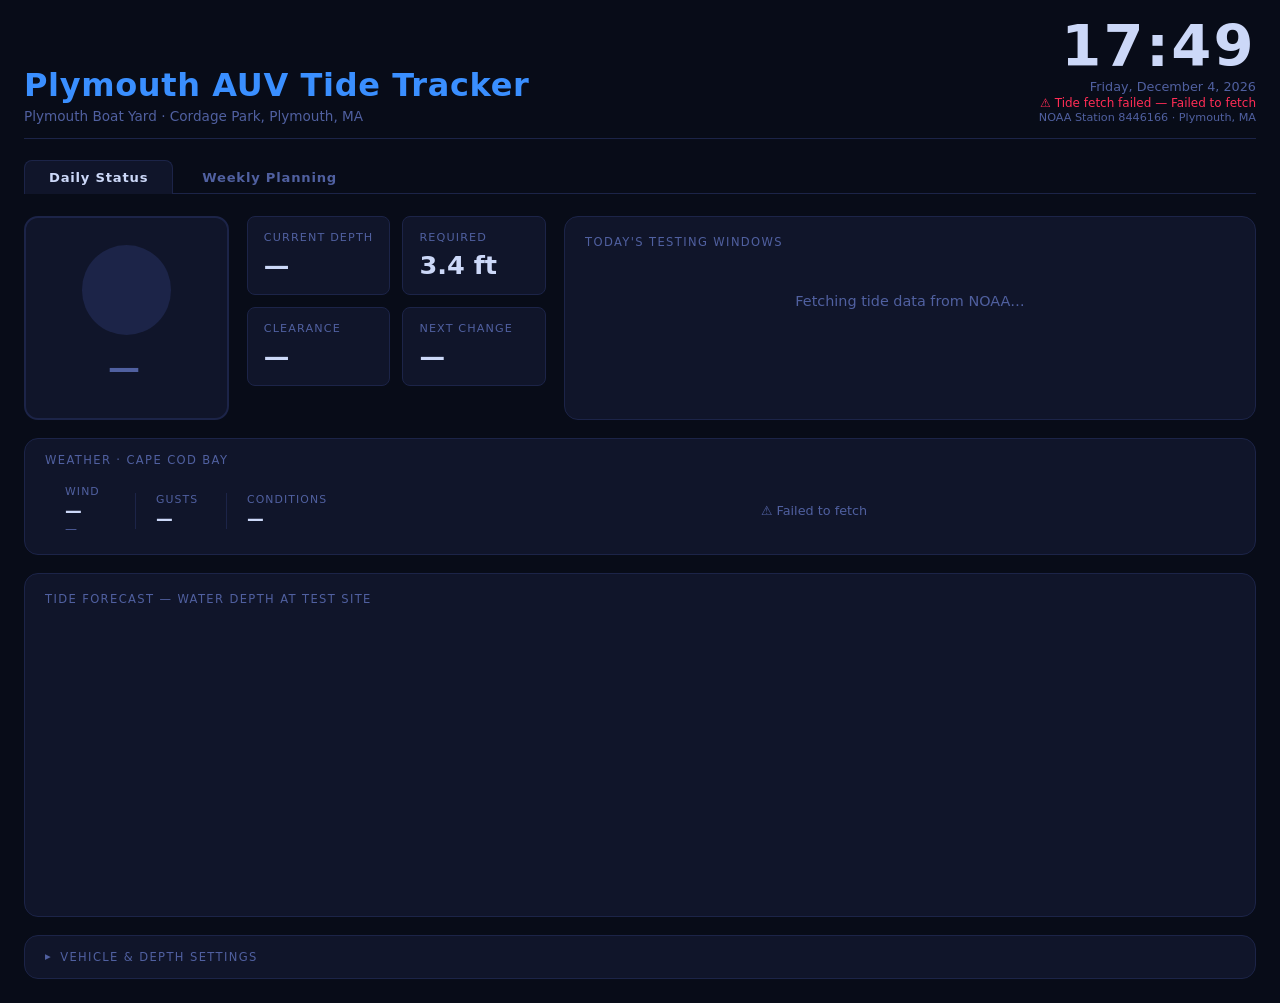
<file: index.html>
<!DOCTYPE html>
<html lang="en">
<head>
  <meta charset="UTF-8">
  <meta name="viewport" content="width=device-width, initial-scale=1.0">
  <title>Plymouth AUV Tide Tracker</title>
  <link rel="stylesheet" href="style.css">
</head>
<body>
<div id="app">

  <header>
    <div class="header-left">
      <h1>Plymouth AUV Tide Tracker</h1>
      <div class="site-name" id="siteName">Loading…</div>
    </div>
    <div class="header-right">
      <div id="clockDisplay">--:--</div>
      <div id="dateDisplay"></div>
      <div id="lastUpdated">Contacting NOAA…</div>
      <div id="stationInfo"></div>
    </div>
  </header>

  <nav class="page-tabs">
    <span class="tab active">Daily Status</span>
    <a href="week.html" class="tab">Weekly Planning</a>
  </nav>

  <main>

    <!-- ── Status indicator + stats ── -->
    <section class="status-section">
      <div class="status-indicator" id="statusIndicator">
        <div class="status-light" id="statusLight"></div>
        <div id="statusLabel">—</div>
        <div id="statusReason" class="status-reason"></div>
      </div>

      <div class="stats-grid">
        <div class="stat-card">
          <div class="stat-label">Current Depth</div>
          <div class="stat-value" id="currentDepth">—</div>
        </div>
        <div class="stat-card">
          <div class="stat-label">Required</div>
          <div class="stat-value" id="requiredDepth">—</div>
        </div>
        <div class="stat-card">
          <div class="stat-label">Clearance</div>
          <div class="stat-value" id="clearance">—</div>
        </div>
        <div class="stat-card">
          <div class="stat-label" id="nextEventLabel">Next Change</div>
          <div class="stat-value" id="nextEvent">—</div>
        </div>
      </div>
    </section>

    <!-- ── Today's testing windows ── -->
    <section class="windows-section">
      <div class="section-title">Today's Testing Windows</div>
      <div id="windowsList">
        <div class="msg loading">Fetching tide data from NOAA…</div>
      </div>
    </section>

    <!-- ── Weather panel ── -->
    <section class="weather-section">
      <div class="section-title">Weather · Cape Cod Bay</div>
      <div class="wx-row" id="wxRow">
        <div class="wx-item">
          <span class="wx-label">Wind</span>
          <span class="wx-value" id="wxWind">—</span>
          <span class="wx-sub"  id="wxWindDir">—</span>
        </div>
        <div class="wx-divider"></div>
        <div class="wx-item">
          <span class="wx-label">Gusts</span>
          <span class="wx-value" id="wxGust">—</span>
        </div>
        <div class="wx-divider"></div>
        <div class="wx-item wx-item-wide">
          <span class="wx-label">Conditions</span>
          <span class="wx-value" id="wxCond">—</span>
        </div>
        <div class="wx-alerts" id="wxAlerts"></div>
      </div>
    </section>

    <!-- ── Tide chart ── -->
    <section class="chart-section">
      <div class="section-title">Tide Forecast — Water Depth at Test Site</div>
      <canvas id="tideChart"></canvas>
    </section>

    <!-- ── Vehicle settings ── -->
    <section class="settings-section">
      <details>
        <summary>Vehicle &amp; Depth Settings</summary>
        <div class="settings-grid">

          <div class="setting-item">
            <label for="draftNum">Vehicle Draft</label>
            <div class="input-row">
              <input type="number" id="draftNum" min="1" max="120" step="1" value="37">
              <span class="unit-label">inches</span>
            </div>
            <input type="range" id="draftRange" min="1" max="120" step="1" value="37">
          </div>

          <div class="setting-item">
            <label for="marginNum">Safety Margin</label>
            <div class="input-row">
              <input type="number" id="marginNum" min="0" max="24" step="1" value="4">
              <span class="unit-label">inches</span>
            </div>
            <input type="range" id="marginRange" min="0" max="24" step="1" value="4">
          </div>

          <div class="setting-item">
            <label>Minimum Required Depth</label>
            <div class="calc-value" id="minDepthCalc">— ft</div>
          </div>

        </div>
      </details>
    </section>

  </main>
</div>

<script src="config.js"></script>
<script src="app.js"></script>
</body>
</html>
</file>
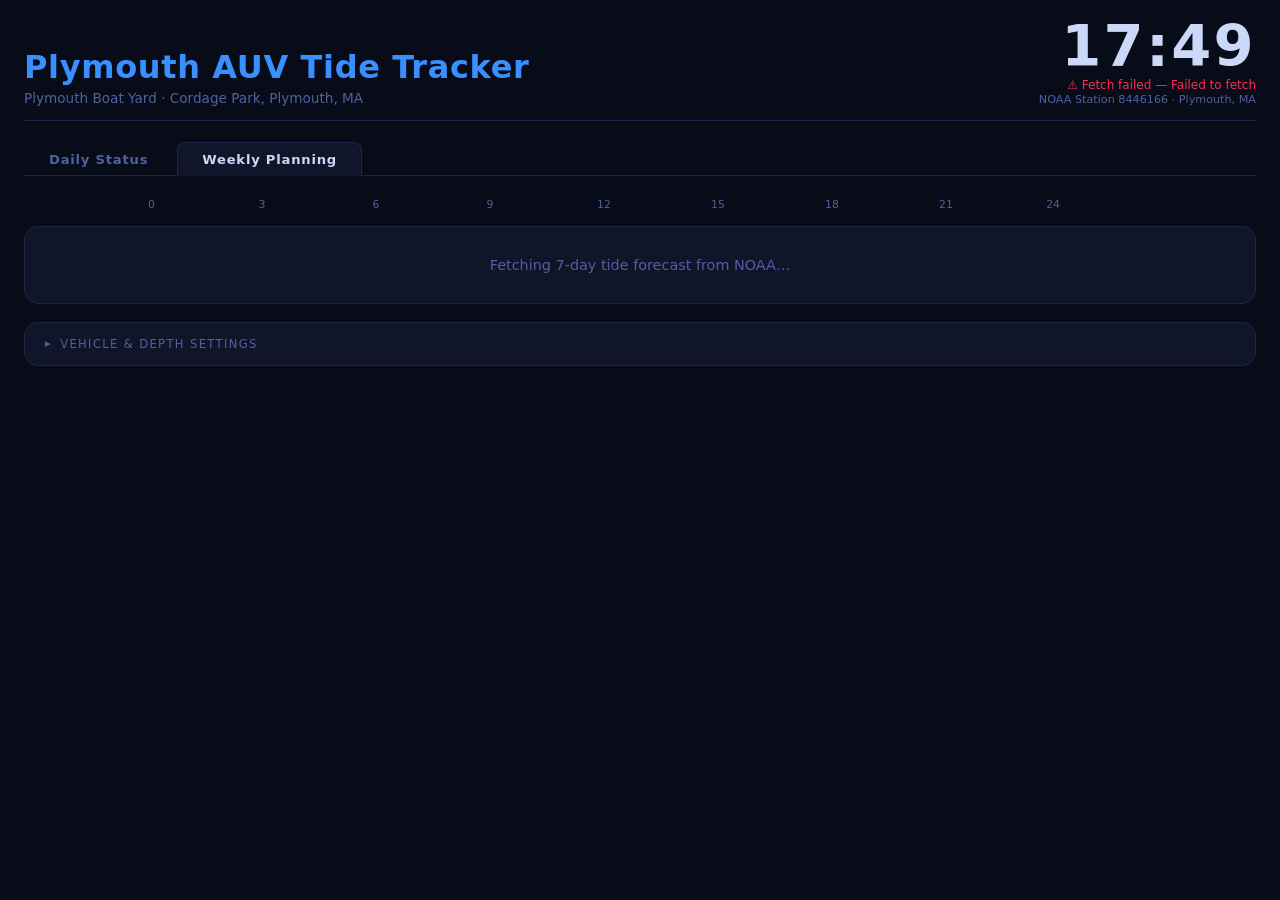
<file: week.html>
<!DOCTYPE html>
<html lang="en">
<head>
  <meta charset="UTF-8">
  <meta name="viewport" content="width=device-width, initial-scale=1.0">
  <title>Plymouth AUV — Weekly Forecast</title>
  <link rel="stylesheet" href="style.css">
</head>
<body>
<div id="app">

  <header>
    <div class="header-left">
      <h1>Plymouth AUV Tide Tracker</h1>
      <div class="site-name" id="siteName"></div>
    </div>
    <div class="header-right">
      <div id="clockDisplay">--:--</div>
      <div id="lastUpdated">Loading…</div>
      <div id="stationInfo"></div>
    </div>
  </header>

  <nav class="page-tabs">
    <a href="index.html" class="tab">Daily Status</a>
    <span class="tab active">Weekly Planning</span>
  </nav>

  <main class="week-main">

    <!-- Time axis labels aligned over the bars -->
    <div class="week-axis">
      <div class="week-axis-spacer"></div>
      <div class="week-axis-track">
        <span style="left:0%">0</span>
        <span style="left:12.5%">3</span>
        <span style="left:25%">6</span>
        <span style="left:37.5%">9</span>
        <span style="left:50%">12</span>
        <span style="left:62.5%">15</span>
        <span style="left:75%">18</span>
        <span style="left:87.5%">21</span>
        <span style="left:100%">24</span>
      </div>
      <div class="week-axis-end"></div>
    </div>

    <!-- Day rows injected by JS -->
    <div id="weekRows" class="week-rows">
      <div class="msg loading">Fetching 7-day tide forecast from NOAA…</div>
    </div>

    <!-- Vehicle settings (shared with daily page via localStorage) -->
    <section class="settings-section">
      <details>
        <summary>Vehicle &amp; Depth Settings</summary>
        <div class="settings-grid">
          <div class="setting-item">
            <label for="draftNum">Vehicle Draft</label>
            <div class="input-row">
              <input type="number" id="draftNum" min="1" max="120" step="1" value="37">
              <span class="unit-label">inches</span>
            </div>
            <input type="range" id="draftRange" min="1" max="120" step="1" value="37">
          </div>
          <div class="setting-item">
            <label for="marginNum">Safety Margin</label>
            <div class="input-row">
              <input type="number" id="marginNum" min="0" max="24" step="1" value="4">
              <span class="unit-label">inches</span>
            </div>
            <input type="range" id="marginRange" min="0" max="24" step="1" value="4">
          </div>
          <div class="setting-item">
            <label>Minimum Required Depth</label>
            <div class="calc-value" id="minDepthCalc">— ft</div>
          </div>
        </div>
      </details>
    </section>

  </main>
</div>

<script src="config.js"></script>
<script src="week.js"></script>
</body>
</html>
</file>
<file: style.css>
/* style.css — Plymouth AUV Tide Tracker */

:root {
  --bg:            #080c18;
  --panel:         #10152a;
  --panel-border:  #1c2448;
  --text:          #ccd8f8;
  --text-dim:      #5060a0;
  --go-green:      #00e87a;
  --go-glow:       rgba(0,232,122,0.25);
  --nogo-red:      #ff2d55;
  --nogo-glow:     rgba(255,45,85,0.25);
  --accent:        #3a8fff;
  --amber:         #ffc800;
  --radius:        14px;
  --radius-sm:     8px;
}

*, *::before, *::after { box-sizing: border-box; margin: 0; padding: 0; }

html, body {
  height: 100%;
  background: var(--bg);
  color: var(--text);
  font-family: 'Segoe UI', system-ui, -apple-system, sans-serif;
}

/* ── Layout wrapper ─────────────────────────────────────────────────────────── */
#app {
  display: flex;
  flex-direction: column;
  min-height: 100vh;
  max-width: 1700px;
  margin: 0 auto;
  padding: 0 24px 24px;
}

/* ── Header ─────────────────────────────────────────────────────────────────── */
header {
  display: flex;
  justify-content: space-between;
  align-items: flex-end;
  padding: 18px 0 14px;
  border-bottom: 1px solid var(--panel-border);
  margin-bottom: 20px;
  gap: 20px;
}

.header-left h1 {
  font-size: clamp(1.3rem, 2.5vw, 2rem);
  font-weight: 800;
  color: var(--accent);
  letter-spacing: 0.02em;
  line-height: 1.1;
}
.site-name {
  font-size: 0.85rem;
  color: var(--text-dim);
  margin-top: 4px;
}

.header-right {
  text-align: right;
  flex-shrink: 0;
}
#clockDisplay {
  font-size: clamp(2rem, 5vw, 3.6rem);
  font-weight: 800;
  font-variant-numeric: tabular-nums;
  letter-spacing: 0.04em;
  line-height: 1;
}
#dateDisplay {
  font-size: 0.8rem;
  color: var(--text-dim);
  margin-top: 3px;
}
#lastUpdated {
  font-size: 0.75rem;
  color: var(--text-dim);
  margin-top: 2px;
}
#stationInfo {
  font-size: 0.7rem;
  color: var(--text-dim);
  margin-top: 1px;
}

/* ── Main grid ──────────────────────────────────────────────────────────────── */
main {
  display: grid;
  grid-template-columns: auto 1fr;
  grid-template-rows: repeat(4, auto);
  gap: 18px;
  flex: 1;
}

/* ── Status indicator ───────────────────────────────────────────────────────── */
.status-section {
  grid-column: 1;
  grid-row: 1;
  display: flex;
  gap: 18px;
  align-items: flex-start;
}

.status-indicator {
  display: flex;
  flex-direction: column;
  align-items: center;
  justify-content: center;
  width: clamp(170px, 16vw, 240px);
  height: clamp(170px, 16vw, 240px);
  border-radius: var(--radius);
  border: 2px solid var(--panel-border);
  background: var(--panel);
  flex-shrink: 0;
  transition: border-color 0.4s, box-shadow 0.4s;
}
.status-indicator.go {
  border-color: var(--go-green);
  box-shadow: 0 0 50px var(--go-glow), 0 0 100px var(--go-glow);
}
.status-indicator.nogo {
  border-color: var(--nogo-red);
  box-shadow: 0 0 50px var(--nogo-glow), 0 0 100px var(--nogo-glow);
}

.status-light {
  width: clamp(70px, 7vw, 110px);
  height: clamp(70px, 7vw, 110px);
  border-radius: 50%;
  background: var(--panel-border);
  margin-bottom: 14px;
  transition: background 0.4s, box-shadow 0.4s;
}
.status-indicator.go .status-light {
  background: var(--go-green);
  box-shadow: 0 0 30px var(--go-green), 0 0 60px var(--go-glow);
}
.status-indicator.nogo .status-light {
  background: var(--nogo-red);
  box-shadow: 0 0 30px var(--nogo-red), 0 0 60px var(--nogo-glow);
}

#statusLabel {
  font-size: clamp(1.4rem, 2.5vw, 2.2rem);
  font-weight: 900;
  letter-spacing: 0.15em;
  color: var(--text-dim);
  transition: color 0.4s;
}
.status-indicator.go    #statusLabel { color: var(--go-green); }
.status-indicator.nogo  #statusLabel { color: var(--nogo-red);  }

/* Reason text shown below NO GO label */
.status-reason {
  font-size: 0.65rem;
  font-weight: 600;
  letter-spacing: 0.04em;
  text-align: center;
  color: var(--nogo-red);
  padding: 4px 10px 0;
  line-height: 1.4;
  min-height: 0;
  max-width: 190px;
}
.status-indicator.go .status-reason { display: none; }

/* ── Stats grid ─────────────────────────────────────────────────────────────── */
.stats-grid {
  display: grid;
  grid-template-columns: 1fr 1fr;
  gap: 12px;
  align-content: start;
}

.stat-card {
  background: var(--panel);
  border: 1px solid var(--panel-border);
  border-radius: var(--radius-sm);
  padding: 14px 16px;
  min-width: 110px;
}
.stat-label {
  font-size: 0.7rem;
  text-transform: uppercase;
  letter-spacing: 0.1em;
  color: var(--text-dim);
  margin-bottom: 6px;
}
.stat-value {
  font-size: clamp(1.2rem, 2vw, 1.7rem);
  font-weight: 700;
  font-variant-numeric: tabular-nums;
}

/* ── Windows panel ──────────────────────────────────────────────────────────── */
.windows-section {
  grid-column: 2;
  grid-row: 1;
  background: var(--panel);
  border: 1px solid var(--panel-border);
  border-radius: var(--radius);
  padding: 18px 20px;
  display: flex;
  flex-direction: column;
}
.section-title {
  font-size: 0.72rem;
  text-transform: uppercase;
  letter-spacing: 0.12em;
  color: var(--text-dim);
  margin-bottom: 14px;
}

#windowsList { display: flex; flex-direction: column; gap: 8px; flex: 1; }

.window-row {
  display: grid;
  grid-template-columns: 10px 1fr auto auto;
  align-items: center;
  gap: 12px;
  padding: 12px 14px;
  border-radius: var(--radius-sm);
  background: #0d1228;
  border: 1px solid var(--panel-border);
  transition: border-color 0.3s, background 0.3s;
}
.window-row.current {
  border-color: var(--go-green);
  background: #0d2020;
}
.window-row.past { opacity: 0.45; }

.window-dot {
  width: 10px; height: 10px;
  border-radius: 50%;
  background: var(--go-green);
}
.window-row.past .window-dot { background: var(--text-dim); }

.window-times {
  font-size: clamp(1rem, 1.8vw, 1.25rem);
  font-weight: 600;
  font-variant-numeric: tabular-nums;
}
.sep { margin: 0 6px; color: var(--text-dim); }

.window-dur {
  font-size: 0.85rem;
  color: var(--text-dim);
  font-variant-numeric: tabular-nums;
}

.badge-now {
  font-size: 0.65rem;
  font-weight: 800;
  letter-spacing: 0.12em;
  padding: 3px 8px;
  border-radius: 4px;
  background: var(--go-green);
  color: #001a0a;
  text-transform: uppercase;
}

.msg {
  text-align: center;
  padding: 30px 20px;
  font-size: 0.9rem;
}
.msg.loading    { color: var(--text-dim); }
.msg.no-windows { color: var(--nogo-red); }

/* ── Weather panel ───────────────────────────────────────────────────────────── */
.weather-section {
  grid-column: 1 / -1;
  grid-row: 2;
  background: var(--panel);
  border: 1px solid var(--panel-border);
  border-radius: var(--radius);
  padding: 14px 20px;
}

.wx-row {
  display: flex;
  align-items: center;
  gap: 0;
  flex-wrap: wrap;
  gap: 4px 0;
}

.wx-item {
  display: flex;
  flex-direction: column;
  padding: 4px 20px;
  min-width: 90px;
}
.wx-item-wide { min-width: 160px; flex: 1; }

.wx-divider {
  width: 1px;
  height: 36px;
  background: var(--panel-border);
  flex-shrink: 0;
}

.wx-label {
  font-size: 0.68rem;
  text-transform: uppercase;
  letter-spacing: 0.1em;
  color: var(--text-dim);
  margin-bottom: 3px;
}

.wx-value {
  font-size: 1.05rem;
  font-weight: 700;
  font-variant-numeric: tabular-nums;
  transition: color 0.3s;
}

.wx-sub {
  font-size: 0.75rem;
  color: var(--text-dim);
  margin-top: 1px;
}

/* Alert badges */
.wx-alerts {
  display: flex;
  align-items: center;
  gap: 8px;
  flex-wrap: wrap;
  padding-left: 20px;
  flex: 1;
}

.wx-alert-badge {
  display: inline-block;
  padding: 4px 12px;
  border-radius: 4px;
  background: var(--nogo-red);
  color: #fff;
  font-size: 0.72rem;
  font-weight: 800;
  letter-spacing: 0.06em;
  text-transform: uppercase;
  box-shadow: 0 0 12px var(--nogo-glow);
}

.wx-clear {
  font-size: 0.8rem;
  color: var(--go-green);
}

.wx-error {
  font-size: 0.8rem;
  color: var(--text-dim);
}

/* ── Chart ──────────────────────────────────────────────────────────────────── */
.chart-section {
  grid-column: 1 / -1;
  grid-row: 3;
  background: var(--panel);
  border: 1px solid var(--panel-border);
  border-radius: var(--radius);
  padding: 18px 20px;
}
.chart-section .section-title { margin-bottom: 10px; }

#tideChart {
  display: block;
  width: 100%;
  height: clamp(200px, 22vw, 300px);
}

/* ── Vehicle settings ───────────────────────────────────────────────────────── */
.settings-section {
  grid-column: 1 / -1;
  grid-row: 4;
  background: var(--panel);
  border: 1px solid var(--panel-border);
  border-radius: var(--radius);
  overflow: hidden;
}

details > summary {
  padding: 14px 20px;
  cursor: pointer;
  list-style: none;
  display: flex;
  align-items: center;
  gap: 8px;
  font-size: 0.72rem;
  text-transform: uppercase;
  letter-spacing: 0.12em;
  color: var(--text-dim);
  user-select: none;
}
details > summary::before {
  content: '▶';
  font-size: 0.65em;
  transition: transform 0.2s;
}
details[open] > summary::before { transform: rotate(90deg); }

.settings-grid {
  display: grid;
  grid-template-columns: 1fr 1fr 1fr;
  gap: 24px;
  padding: 4px 20px 20px;
}

.setting-item label {
  display: block;
  font-size: 0.72rem;
  text-transform: uppercase;
  letter-spacing: 0.08em;
  color: var(--text-dim);
  margin-bottom: 10px;
}

.input-row {
  display: flex;
  align-items: center;
  gap: 10px;
  margin-bottom: 10px;
}
.input-row input[type="number"] {
  width: 72px;
  padding: 8px 10px;
  background: var(--bg);
  border: 1px solid var(--panel-border);
  border-radius: 6px;
  color: var(--text);
  font-size: 1.1rem;
  font-weight: 600;
  text-align: right;
  font-variant-numeric: tabular-nums;
}
.unit-label { font-size: 0.85rem; color: var(--text-dim); }

input[type="range"] {
  width: 100%;
  accent-color: var(--accent);
  cursor: pointer;
}

.calc-value {
  font-size: clamp(1.1rem, 1.8vw, 1.5rem);
  font-weight: 700;
  color: var(--amber);
  padding: 8px 0 4px;
  font-variant-numeric: tabular-nums;
}

/* ── Responsive ─────────────────────────────────────────────────────────────── */
@media (max-width: 960px) {
  main { grid-template-columns: 1fr; }
  .status-section  { grid-column: 1; grid-row: 1; }
  .windows-section { grid-column: 1; grid-row: 2; }
  .weather-section { grid-row: 3; }
  .chart-section   { grid-row: 4; }
  .settings-section { grid-row: 5; }
  .settings-grid   { grid-template-columns: 1fr 1fr; }
}
@media (max-width: 600px) {
  #app { padding: 0 12px 16px; }
  header { flex-direction: column; align-items: flex-start; }
  .status-section { flex-direction: column; }
  .stats-grid { grid-template-columns: 1fr 1fr; }
  .settings-grid { grid-template-columns: 1fr; }
}

/* ── TV-mode scaling (1920px+) ───────────────────────────────────────────────── */
@media (min-width: 1920px) {
  html { font-size: 20px; }
  .status-indicator { width: 280px; height: 280px; }
  #tideChart { height: 340px; }
}

/* ── Page tab navigation ─────────────────────────────────────────────────────── */
.page-tabs {
  display: flex;
  gap: 4px;
  margin-bottom: 22px;
  border-bottom: 1px solid var(--panel-border);
  padding-bottom: 0;
}
.tab {
  padding: 9px 24px;
  font-size: 0.82rem;
  font-weight: 600;
  letter-spacing: 0.06em;
  color: var(--text-dim);
  text-decoration: none;
  border-radius: 8px 8px 0 0;
  border: 1px solid transparent;
  border-bottom: none;
  position: relative;
  bottom: -1px;
  transition: color 0.2s, background 0.2s;
  cursor: pointer;
}
.tab.active {
  color: var(--text);
  background: var(--panel);
  border-color: var(--panel-border);
  border-bottom-color: var(--panel);
}
.tab:not(.active):hover { color: var(--text); }

/* ── Weekly planning page ────────────────────────────────────────────────────── */
.week-main {
  display: flex;
  flex-direction: column;
  gap: 6px;
  flex: 1;
}

/* Time axis header row */
.week-axis {
  display: flex;
  align-items: center;
  gap: 16px;
  padding: 0 20px 4px;
}
.week-axis-spacer { width: 88px; flex-shrink: 0; }
.week-axis-end    { width: 160px; flex-shrink: 0; }
.week-axis-track  {
  flex: 1;
  position: relative;
  height: 18px;
}
.week-axis-track span {
  position: absolute;
  font-size: 0.68rem;
  font-variant-numeric: tabular-nums;
  color: var(--text-dim);
  transform: translateX(-50%);
  white-space: nowrap;
}
.week-axis-track span:first-child { transform: none; }
.week-axis-track span:last-child  { transform: translateX(-100%); }

/* Day rows container */
.week-rows {
  display: flex;
  flex-direction: column;
  background: var(--panel);
  border: 1px solid var(--panel-border);
  border-radius: var(--radius);
  overflow: hidden;
  margin-bottom: 12px;
}

/* Individual day row */
.week-row {
  display: flex;
  align-items: center;
  gap: 16px;
  padding: 10px 20px;
  border-bottom: 1px solid var(--panel-border);
  transition: background 0.2s;
}
.week-row:last-child { border-bottom: none; }
.week-row:hover { background: #151c38; }
.week-row.today { background: #0f1a30; }

/* Day label (left column) */
.day-label {
  width: 88px;
  flex-shrink: 0;
  text-align: right;
}
.day-name {
  display: block;
  font-size: 1rem;
  font-weight: 700;
}
.day-date {
  display: block;
  font-size: 0.78rem;
  color: var(--text-dim);
  margin-top: 1px;
}
.week-row.today .day-name { color: var(--accent); }
.week-row.today .day-date { color: var(--accent); opacity: 0.65; }

/* Timeline bar */
.timeline-wrap { flex: 1; min-width: 0; }

.timeline-bar {
  position: relative;
  height: 40px;
  background: rgba(192, 40, 60, 0.38);
  border-radius: 5px;
  overflow: hidden;
}
.week-row.today .timeline-bar {
  height: 48px;
  background: rgba(192, 40, 60, 0.45);
  box-shadow: 0 0 0 1px var(--panel-border);
}

.go-seg {
  position: absolute;
  top: 0;
  height: 100%;
  background: rgba(0, 190, 96, 0.68);
}

/* Hourly tick lines — minor every hour, major every 3 hours */
.tick {
  position: absolute;
  top: 0;
  height: 100%;
  width: 1px;
  background: rgba(255, 255, 255, 0.07);
  z-index: 2;
  pointer-events: none;
}
.tick-major {
  background: rgba(255, 255, 255, 0.18);
}

/* Current time line (today only) */
.now-line {
  position: absolute;
  top: 0;
  height: 100%;
  width: 2px;
  background: rgba(255, 255, 255, 0.9);
  box-shadow: 0 0 6px rgba(255, 255, 255, 0.5);
  z-index: 5;
  pointer-events: none;
}

/* Summary (right column) */
.day-summary {
  width: 160px;
  flex-shrink: 0;
  font-variant-numeric: tabular-nums;
}
/* Exact time range per window: "06:15 – 09:45" */
.win-range {
  font-size: 0.82rem;
  font-weight: 600;
  font-variant-numeric: tabular-nums;
  letter-spacing: 0.02em;
  color: var(--go-green);
  line-height: 1.55;
  white-space: nowrap;
}
.sum-nogo   { font-size: 0.85rem; color: var(--nogo-red); }
.sum-nodata { font-size: 0.85rem; color: var(--text-dim); }

@media (max-width: 700px) {
  .week-axis-end { display: none; }
  .day-summary   { display: none; }
  .week-axis-spacer { width: 60px; }
  .day-label { width: 60px; }
  .week-row  { gap: 10px; padding: 8px 12px; }
}
</file>
